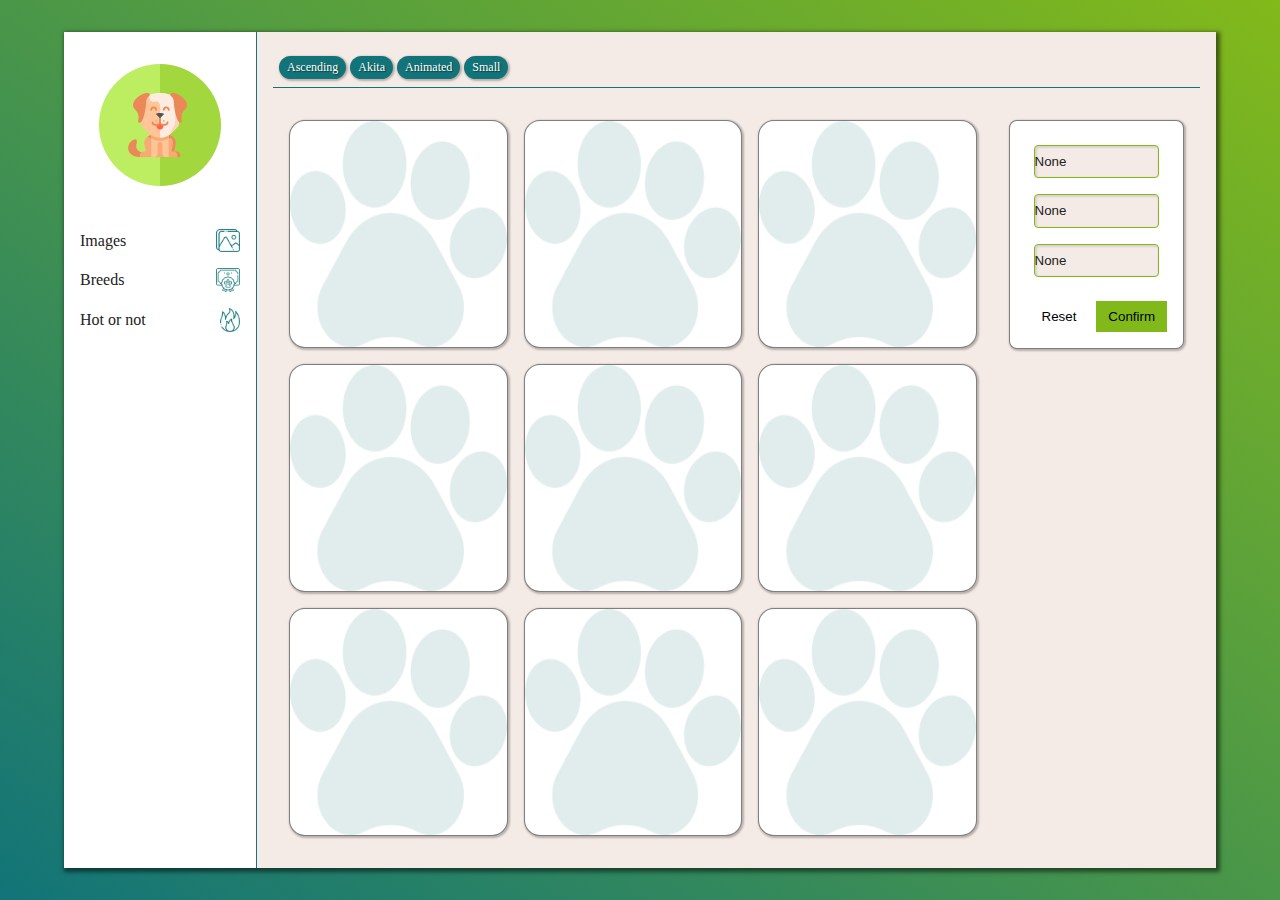
<file: pawsome/index.html>
<!doctype html><html lang="en"><head><meta charset="UTF-8"><meta name="viewport" content="width=device-width,initial-scale=1"><title>PAWsome</title></head><body><div id="container"><nav><button id="change-mode"><img src="assets/dog_mode.png" alt="Dog mode"></button><ul><li><a href="#">Images <img src="assets/image_list.png" alt="Image list"/></a></li><li><a href="#">Breeds <img src="assets/breed_info.png" alt="Breed info"/></a></li><li><a href="#">Hot or not <img src="assets/hot_or_not.png" alt="Hot or not"></a></li></ul></nav><main><div class="chip-container"><div>Ascending</div><div>Akita</div><div>Animated</div><div>Small</div></div><div class="flex-row"><div class="images"><div><img src="assets/paw_placeholder.png" alt="Image not found"></div><div><img src="assets/paw_placeholder.png" alt="Image not found"></div><div><img src="assets/paw_placeholder.png" alt="Image not found"></div><div><img src="assets/paw_placeholder.png" alt="Image not found"></div><div><img src="assets/paw_placeholder.png" alt="Image not found"></div><div><img src="assets/paw_placeholder.png" alt="Image not found"></div><div><img src="assets/paw_placeholder.png" alt="Image not found"></div><div><img src="assets/paw_placeholder.png" alt="Image not found"></div><div><img src="assets/paw_placeholder.png" alt="Image not found"></div></div><div><section class="panel settings"><form id="image-search" action="#"><select><option>None</option><option>Test</option></select> <select><option>None</option><option>Test</option></select> <select><option>None</option><option>Test</option></select></form><div class="controls"><button class="button--secondary" type="reset" form="image-search">Reset</button> <button class="button--primary" type="submit" form="image-search">Confirm</button></div></section></div></div></main></div><script src="app.js"></script></body></html>
</file>
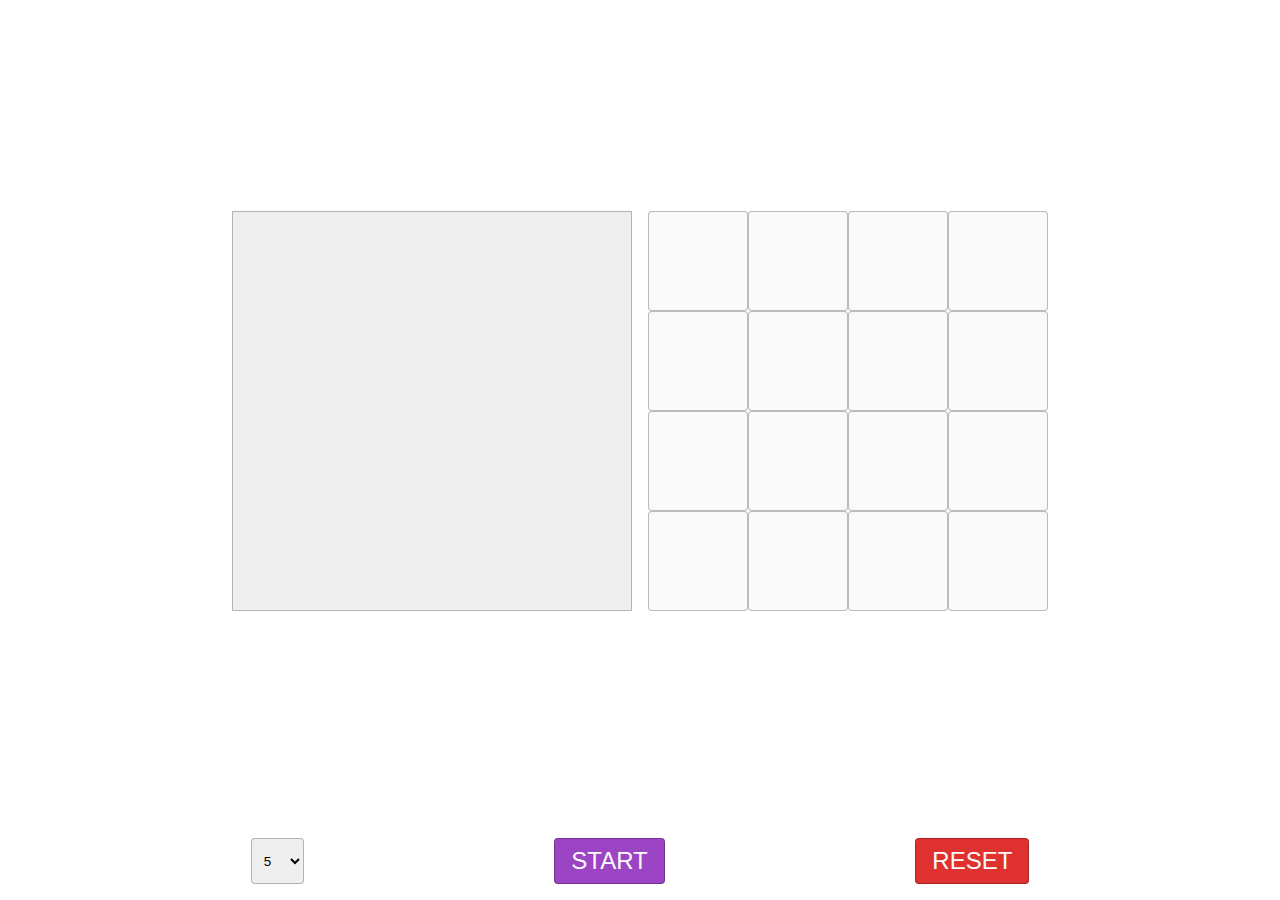
<file: simon-says/index.html>
<!DOCTYPE html>
<html lang="en">
<head>
  <meta charset="UTF-8">
  <meta http-equiv="X-UA-Compatible" content="IE=edge">
  <meta name="viewport" content="width=device-width, initial-scale=1.0">

  <script src="src/js/Game.js"></script>
  <script src="src/js/Sequence.js"></script>
  <script src="src/js/MenuController.js"></script>
  <script src="src/js/ReferenceBoardController.js"></script>
  <script src="src/js/UserBoardController.js"></script>
  <script src="src//js//utils/index.js"></script>
  <script src="src/js/main.js" defer></script>

  <link rel="stylesheet" href="src/styles/main.css" />

  <title>Document</title>
</head>
<body>
  <div id="game-wrapper">
    <div id="game">
      <div id="reference-board"></div>
      <div id="user-board"></div>
    </div>
    <div id="menu">
      <select id="difficulty-select"></select>
      <button id="start-button" class="primary">Start</button>
      <button id="reset-button" class="warning">Reset</button>
    </div>
  </div>
</body>
</html>
</file>
<file: simon-says/src/styles/main.css>
:root {
  --reference-color: #efefef;
  --reference-hightlight-color: var(--primary-color);

  --user-board-color: #fafafa;
  --user-board-hover: var(--reference-hightlight-color);

  --padding-small: 4px;

  --primary-color: #9c45c4;
  --warning-color: #e03131;
  --text-color: #fafafa;

  --border: 1px solid rgba(0, 0, 0, 0.25);
}

html, body {
  margin: 0;
  padding: 0;
}

#game-wrapper {
  width: 100vw;
  height: 100vh;
  display: flex;
  flex-direction: column;
  justify-content: space-around;
}

#game {
  display: flex;
  flex-wrap: wrap;
  justify-content: center;
  gap: 16px;
  flex-grow: 1;
  align-content: center;
}

#game > div {
  width: 400px;
  height: 400px;

  max-width: 100vw;
  max-height: 100vw;

  box-sizing: border-box;
}

#reference-board {
  border: var(--border);
  background: var(--reference-color);
}

#reference-board > div {
  border-radius: 4px;
  background: var(--reference-color);
}

#user-board > button {
  cursor: pointer;
  box-sizing: border-box;
  border-radius: 4px;
  border: 1px solid rgba(0, 0, 0, 0.25);
  background: var(--user-board-color);
  transition: 0.25s ease-in;
}

#user-board > button:hover {
  background: var(--user-board-hover);
}

#menu {
  display: flex;
  justify-content: space-evenly;
  padding: 16px 0;
}

#menu > button {
  font-size: 1.5em;
  padding: 8px 16px;
  text-transform: uppercase;
  cursor: pointer;
  color: var(--text-color);
  box-sizing: border-box;
  border-radius: 4px;
  border: var(--border);
  transition: 0.25s ease-out;
}

#menu > select {
  background: var(--reference-color);
  border: var(--border);
  padding: 0 8px;
  border-radius: 4px;
}

#menu > button:hover {
  filter: brightness(0.8);
}

.primary {
  background: var(--primary-color);
}

.warning {
  background: var(--warning-color);
}

@keyframes highlight {
  0% {
    background: var(--reference-color);
  } 

  10% {
    background: var(--reference-hightlight-color);
  }

  90% {
    background: var(--reference-hightlight-color);
  }

  100% {
    background: var(--reference-color);
  } 
}
</file>
